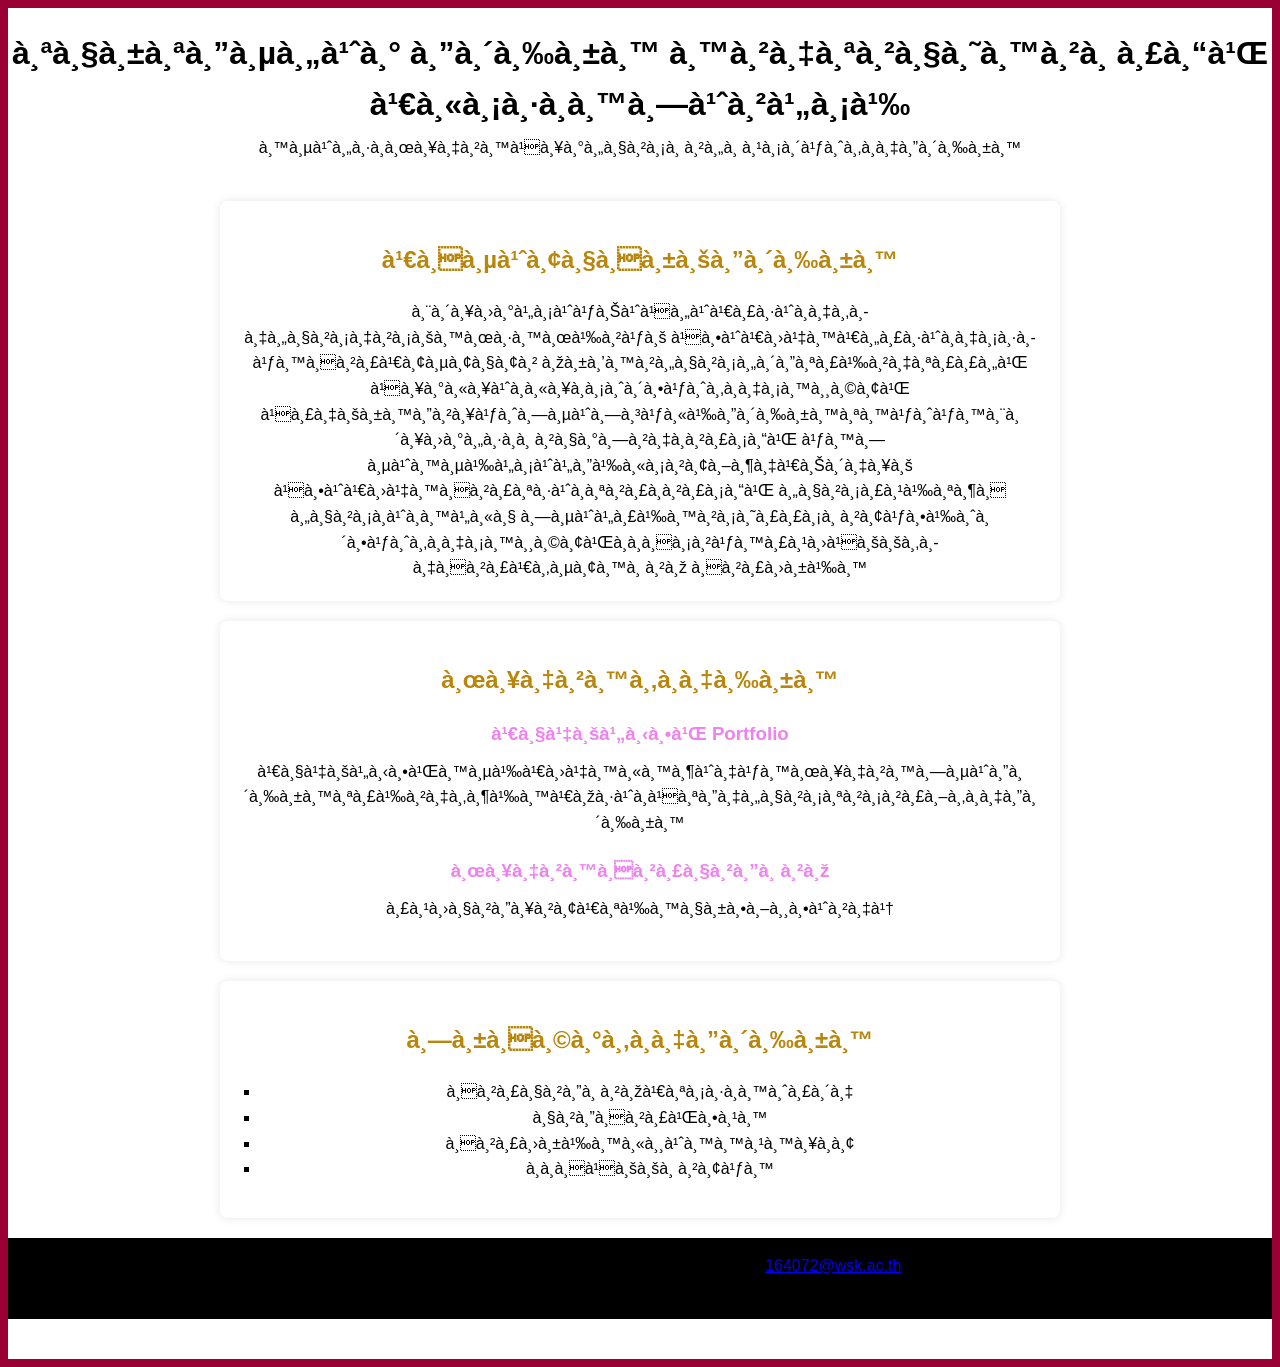
<file: index.html>
<!DOCTYPE html>
<html lang="th">
<head>
  <meta charset="UTF-8>
  <meta name="viewport" content="width=device-width, initial-scale=1.0">
  <meta name="description" content="เว็บไซด์แสดงผลงานและทักษะของ Tanaporn">
  <title>ความภาคภูมิใจของ Tanaporn</title>
  <link rel="stylesheet" href="style.css">
</head>
<body>
    <!-- Portfolio -->
  <header>
    <h1>สวัสดีค่ะ ดิฉัน นางสาวธนาภรณ์ เหมือนท่าไม้</h1>
    <p>นี่คือผลงานและความภาคภูมิใจของดิฉัน</p>
  <header>

  <!-- Standard Operating Procedure-->
  <section id="about">
        <h2>เกี่ยวกับดิฉัน</h2>
        <p>ศิลปะไม่ใช่แค่เรื่องของความงามบนผืนผ้าใบ แต่เป็นเครื่องมือในการเยียวยา พัฒนาความคิดสร้างสรรค์ และหล่อหลอมจิตใจของมนุษย์ แรงบันดาลใจที่ทำให้ดิฉันสนใจในศิลปะคือภาวะทางอารมณ์ ในที่นี้ไม่ได้หมายถึงเชิงลบ แต่เป็นการสื่อสารอารมณ์ ความรู้สึก ความอ่อนไหว ที่ไร้นามธรรมภายใต้จิตใจของมนุษย์ออกมาในรูปแบบของการเขียนภาพ การปั้น </p>
  </section>

  <!-- ผลงาน -->
  <section id="projects">
        <h2>ผลงานของฉัน</h2>
        <div class="project">
            <h3>เว็บไซต์ Portfolio</h3>
            <p>เว็บไซต์นี้เป็นหนึ่งในผลงานที่ดิฉันสร้างขึ้นเพื่อแสดงความสามารถของดิฉัน</p>
        </div>
        <div class="project">
            <h3>ผลงานการวาดภาพ</h3>
           <p>รูปวาดลายเส้นวัตถุต่างๆ</p>
         </div>
    </section>

    <!-- ความสามารถพิเศษ -->
    <section id="skills">
        <h2>ทักษะของดิฉัน</h2>
        <ul>
            <li>การวาดภาพเสมือนจริง</li>
            <li>วาดการ์ตูน</li>
            <li>การปั้นหุ่นนูนลอย</li>
            <li>ออกแบบภายใน</li>
        </ul>
    </section>

    <!-- ช่องทางการติดต่อ -->
    <footer>
        <p>ติดต่อดิฉันได้ที่: <a 
  href="mailto:164072@wsk.ac.th">164072@wsk.ac.th</a></p>
        <p>&copy; <span id="year"></span> Tanaporn. All rights reserved.</p>
    </footer>

    <!-- ลิงก์ไปยัง JavaScript -->
    <script src="script.js"></script>
</body>
</html>
</file>
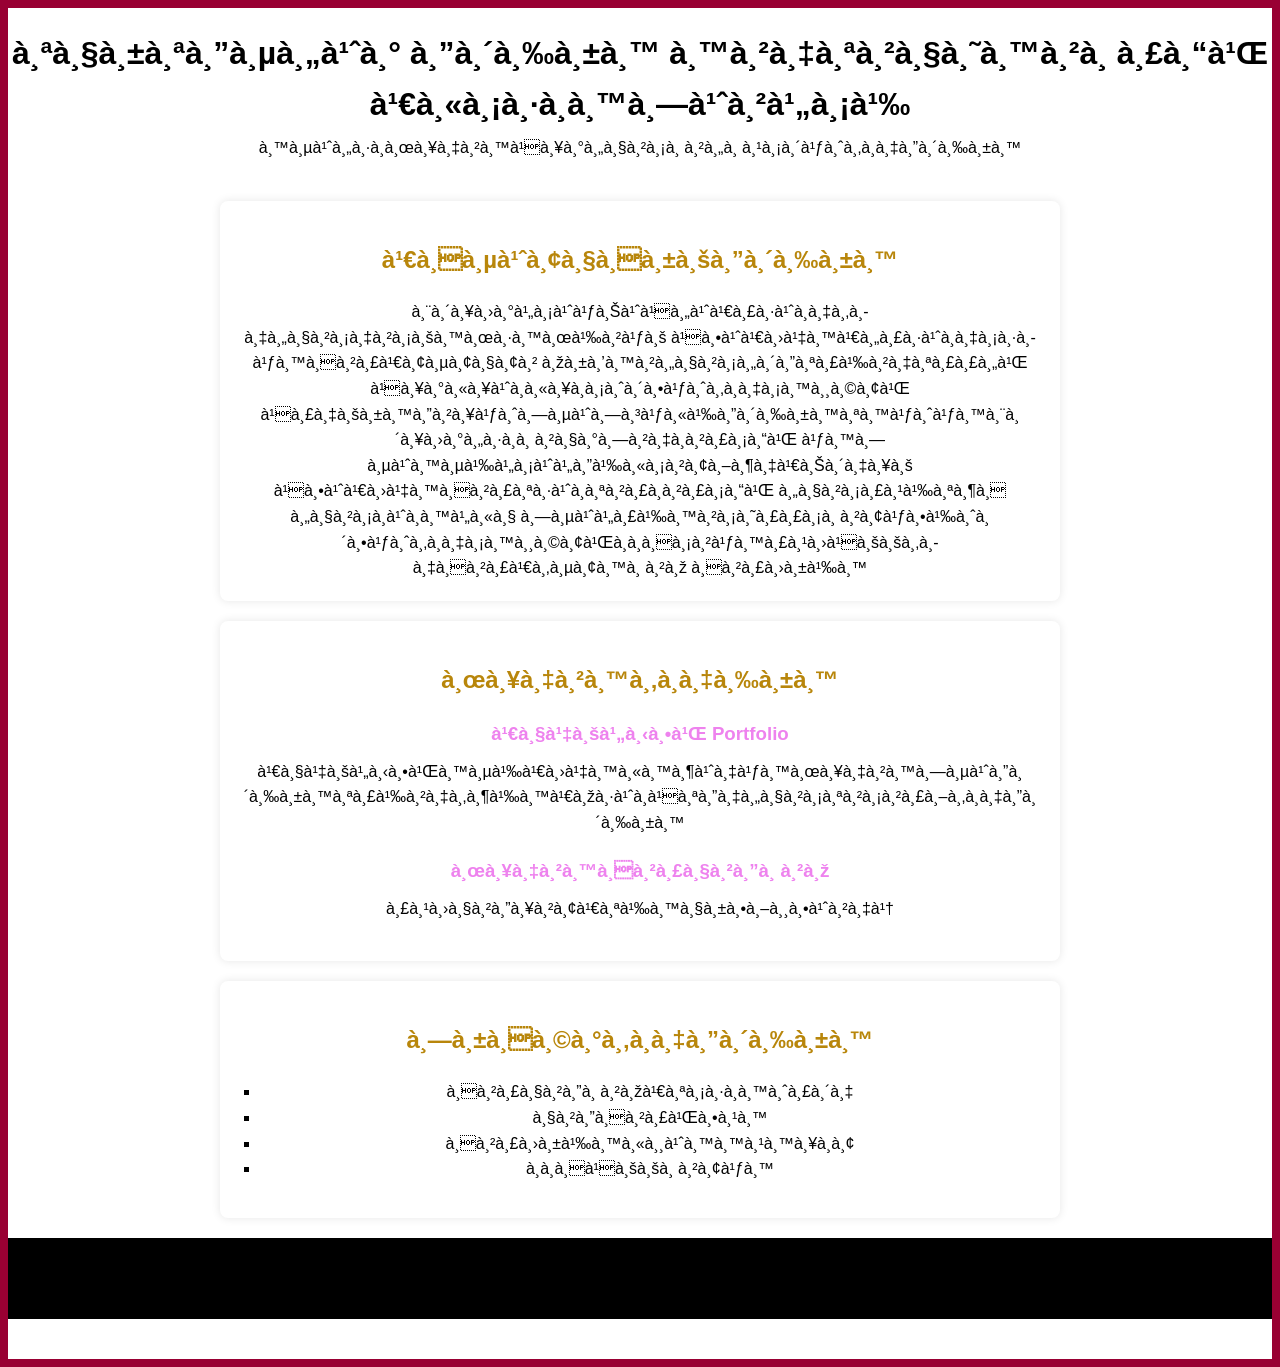
<file: .github/workflows/index.html>
<!DOCTYPE html>
<html lang="th">
<head>
  <meta charset="UTF-8>
  <meta name="viewport" content="width=device-width, initial-scale=1.0">
  <meta name="description" content="เว็บไซด์แสดงผลงานและทักษะของ Tanaporn">
  <title>ความภาคภูมิใจของ Tanaporn</title>
  <link rel="stylesheet" href="style.css">
</head>
<body>
    <!-- Portfolio -->
  <header>
    <h1>สวัสดีค่ะ ดิฉัน นางสาวธนาภรณ์ เหมือนท่าไม้</h1>
    <p>นี่คือผลงานและความภาคภูมิใจของดิฉัน</p>
  <header>

  <!-- Standard Operating Procedure-->
  <section id="about">
        <h2>เกี่ยวกับดิฉัน</h2>
        <p>ศิลปะไม่ใช่แค่เรื่องของความงามบนผืนผ้าใบ แต่เป็นเครื่องมือในการเยียวยา พัฒนาความคิดสร้างสรรค์ และหล่อหลอมจิตใจของมนุษย์ แรงบันดาลใจที่ทำให้ดิฉันสนใจในศิลปะคือภาวะทางอารมณ์ ในที่นี้ไม่ได้หมายถึงเชิงลบ แต่เป็นการสื่อสารอารมณ์ ความรู้สึก ความอ่อนไหว ที่ไร้นามธรรมภายใต้จิตใจของมนุษย์ออกมาในรูปแบบของการเขียนภาพ การปั้น </p>
  </section>

  <!-- ผลงาน -->
  <section id="projects">
        <h2>ผลงานของฉัน</h2>
        <div class="project">
            <h3>เว็บไซต์ Portfolio</h3>
            <p>เว็บไซต์นี้เป็นหนึ่งในผลงานที่ดิฉันสร้างขึ้นเพื่อแสดงความสามารถของดิฉัน</p>
        </div>
        <div class="project">
            <h3>ผลงานการวาดภาพ</h3>
           <p>รูปวาดลายเส้นวัตถุต่างๆ</p>
         </div>
    </section>

    <!-- ความสามารถพิเศษ -->
    <section id="skills">
        <h2>ทักษะของดิฉัน</h2>
        <ul>
            <li>การวาดภาพเสมือนจริง</li>
            <li>วาดการ์ตูน</li>
            <li>การปั้นหุ่นนูนลอย</li>
            <li>ออกแบบภายใน</li>
        </ul>
    </section>

    <!-- ช่องทางการติดต่อ -->
    <footer>
        <p>ติดต่อดิฉันได้ที่:<a>href="mailto:164072@wsk.ac.th"</a></p>
        <p>&copy; <span id="year"></span> Tanaporn. All rights reserved.</p>
    </footer>

    <!-- ลิงก์ไปยัง JavaScript -->
    <script src="script.js"></script>
</body>
</html>
</file>
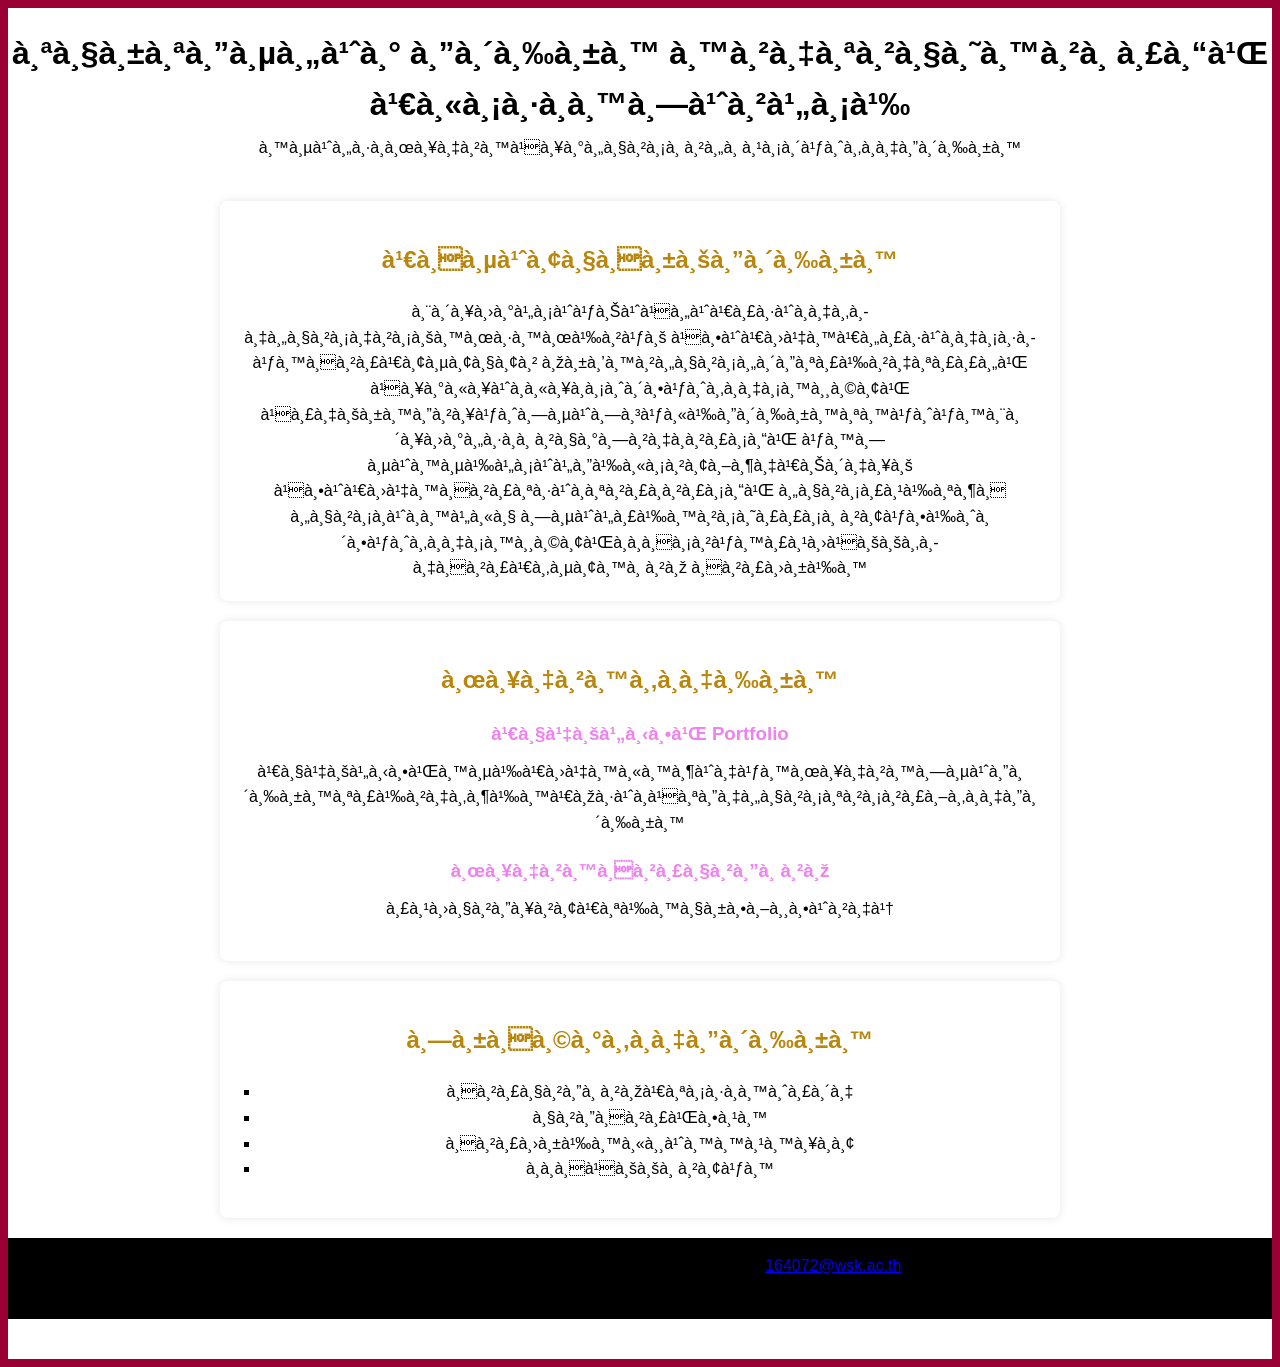
<file: .github/workflows/New index.html>
<!DOCTYPE html>
<html lang="th">
<head>
  <meta charset="UTF-8>
  <meta name="viewport" content="width=device-width, initial-scale=1.0">
  <meta name="description" content="เว็บไซด์แสดงผลงานและทักษะของ Tanaporn">
  <title>ความภาคภูมิใจของ Tanaporn</title>
  <link rel="stylesheet" href="style.css">
</head>
<body>
    <!-- Portfolio -->
  <header>
    <h1>สวัสดีค่ะ ดิฉัน นางสาวธนาภรณ์ เหมือนท่าไม้</h1>
    <p>นี่คือผลงานและความภาคภูมิใจของดิฉัน</p>
  <header>

  <!-- Standard Operating Procedure-->
  <section id="about">
        <h2>เกี่ยวกับดิฉัน</h2>
        <p>ศิลปะไม่ใช่แค่เรื่องของความงามบนผืนผ้าใบ แต่เป็นเครื่องมือในการเยียวยา พัฒนาความคิดสร้างสรรค์ และหล่อหลอมจิตใจของมนุษย์ แรงบันดาลใจที่ทำให้ดิฉันสนใจในศิลปะคือภาวะทางอารมณ์ ในที่นี้ไม่ได้หมายถึงเชิงลบ แต่เป็นการสื่อสารอารมณ์ ความรู้สึก ความอ่อนไหว ที่ไร้นามธรรมภายใต้จิตใจของมนุษย์ออกมาในรูปแบบของการเขียนภาพ การปั้น </p>
  </section>

  <!-- ผลงาน -->
  <section id="projects">
        <h2>ผลงานของฉัน</h2>
        <div class="project">
            <h3>เว็บไซต์ Portfolio</h3>
            <p>เว็บไซต์นี้เป็นหนึ่งในผลงานที่ดิฉันสร้างขึ้นเพื่อแสดงความสามารถของดิฉัน</p>
        </div>
        <div class="project">
            <h3>ผลงานการวาดภาพ</h3>
           <p>รูปวาดลายเส้นวัตถุต่างๆ</p>
         </div>
    </section>

    <!-- ความสามารถพิเศษ -->
    <section id="skills">
        <h2>ทักษะของดิฉัน</h2>
        <ul>
            <li>การวาดภาพเสมือนจริง</li>
            <li>วาดการ์ตูน</li>
            <li>การปั้นหุ่นนูนลอย</li>
            <li>ออกแบบภายใน</li>
        </ul>
    </section>

    <!-- ช่องทางการติดต่อ -->
    <footer>
        <p>ติดต่อดิฉันได้ที่: <a href="mailto:164072@wsk.ac.th">164072@wsk.ac.th</a></p>
        <p>&copy; <span id="year"></span> Tanaporn. All rights reserved.</p>
    </footer>

    <!-- ลิงก์ไปยัง JavaScript -->
    <script src="script.js"></script>
</body>
</html>
</file>
<file: style.css>
body {
    font-family: Arial, sans-serif; /* ตั้งค่าฟอนต์หลัก */
    line-height: 1.6; /* ระยะห่างระหว่างบรรทัดเพื่อให้ง่ายต่อการอ่าน */
    margin: 5;
    padding: 5;
    background-color: #990033; /* สีพื้นหลังของเว็บ */
    color: #FFFF00; /* สีตัวอักษรหลัก */
}
header {
    background: #FFFFFF; /* สีพื้นหลังของส่วนหัว */
    color: black; /* สีข้อความ */
    padding: 20px 0; /* ระยะห่างด้านบนและล่าง */
    text-align: center; /* จัดข้อความกึ่งกลาง */
}

header h1 {
    margin: 0;
}

header p {
    margin: 5px 0 0; /* ตั้งค่าระยะห่างของข้อความรอง */
}
section {
    padding: 20px;
    margin: 20px auto;
    max-width: 800px; /* จำกัดความกว้างของเนื้อหา */
    background: white; /* พื้นหลังสีขาว */
    border-radius: 8px; /* ทำให้ขอบมน */
    box-shadow: 0 0 10px rgba(0, 0, 0, 0.1); /* เพิ่มเงาเบา ๆ */
}
h2 {
    color: #B8860B; /* สีของหัวข้อ */
}
.project {
    margin-bottom: 20px;
}

.project h3 {
    margin: 0 0 10px;
    color: #EE82EE;
}
ul {
    list-style-type: square; /* ใช้จุดสี่เหลี่ยมแทนจุดกลม */
    padding-left: 20px;
}
footer {
    text-align: center;
    padding: 10px 0;
    background: #000000; /* สีพื้นหลังเข้ม */
    color: black;
    margin-top: 20px;
}
</file>
<file: .github/workflows/style.css>
body {
    font-family: Arial, sans-serif; /* ตั้งค่าฟอนต์หลัก */
    line-height: 1.6; /* ระยะห่างระหว่างบรรทัดเพื่อให้ง่ายต่อการอ่าน */
    margin: 5;
    padding: 5;
    background-color: #990033; /* สีพื้นหลังของเว็บ */
    color: #FFFF00; /* สีตัวอักษรหลัก */
}
header {
    background: #FFFFFF; /* สีพื้นหลังของส่วนหัว */
    color: black; /* สีข้อความ */
    padding: 20px 0; /* ระยะห่างด้านบนและล่าง */
    text-align: center; /* จัดข้อความกึ่งกลาง */
}

header h1 {
    margin: 0;
}

header p {
    margin: 5px 0 0; /* ตั้งค่าระยะห่างของข้อความรอง */
}
section {
    padding: 20px;
    margin: 20px auto;
    max-width: 800px; /* จำกัดความกว้างของเนื้อหา */
    background: white; /* พื้นหลังสีขาว */
    border-radius: 8px; /* ทำให้ขอบมน */
    box-shadow: 0 0 10px rgba(0, 0, 0, 0.1); /* เพิ่มเงาเบา ๆ */
}
h2 {
    color: #B8860B; /* สีของหัวข้อ */
}
.project {
    margin-bottom: 20px;
}

.project h3 {
    margin: 0 0 10px;
    color: #EE82EE;
}
ul {
    list-style-type: square; /* ใช้จุดสี่เหลี่ยมแทนจุดกลม */
    padding-left: 20px;
}
footer {
    text-align: center;
    padding: 10px 0;
    background: #000000; /* สีพื้นหลังเข้ม */
    color: black;
    margin-top: 20px;
}
</file>
